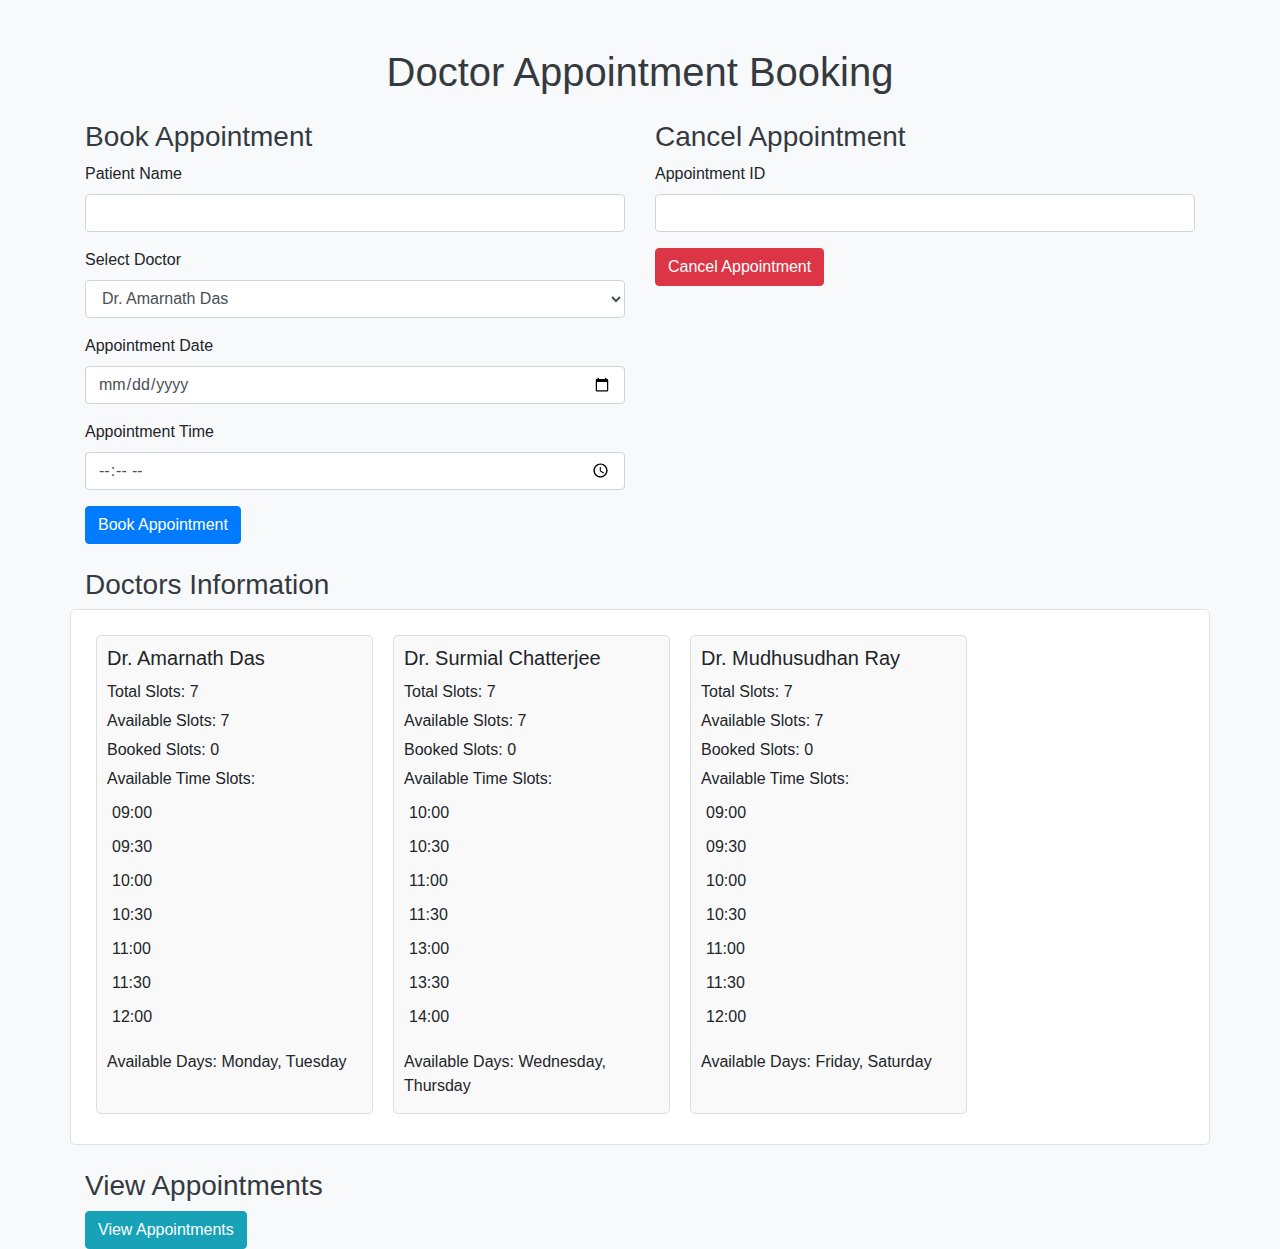
<file: index.html>
<!DOCTYPE html>
<html lang="en">
<head>
    <meta charset="UTF-8">
    <meta name="viewport" content="width=device-width, initial-scale=1.0">
    <title>Doctor Appointment Booking</title>
    <link rel="stylesheet" href="https://maxcdn.bootstrapcdn.com/bootstrap/4.5.2/css/bootstrap.min.css">
    <link rel="stylesheet" href="css/styles.css">
</head>
<body>
    <div class="container">
        <h1 class="text-center mt-5">Doctor Appointment Booking</h1>
        
        <div class="row mt-4">
            <div class="col-md-6">
                <h3>Book Appointment</h3>
                <form id="bookingForm">
                    <div class="form-group">
                        <label for="patientName">Patient Name</label>
                        <input type="text" class="form-control" id="patientName" required>
                    </div>
                    <div class="form-group">
                        <label for="doctorSelection">Select Doctor</label>
                        <select class="form-control" id="doctorSelection" required>
                            <!-- Options will be dynamically populated -->
                        </select>
                    </div>
                    <div class="form-group">
                        <label for="appointmentDate">Appointment Date</label>
                        <input type="date" class="form-control" id="appointmentDate" required>
                    </div>
                    <div class="form-group">
                        <label for="appointmentTime">Appointment Time</label>
                        <input type="time" class="form-control" id="appointmentTime" required>
                    </div>
                    <button type="submit" class="btn btn-primary">Book Appointment</button>
                </form>
            </div>
            
            <div class="col-md-6">
                <h3>Cancel Appointment</h3>
                <form id="cancelForm">
                    <div class="form-group">
                        <label for="appointmentId">Appointment ID</label>
                        <input type="text" class="form-control" id="appointmentId" required>
                    </div>
                    <button type="submit" class="btn btn-danger">Cancel Appointment</button>
                </form>
            </div>
        </div>
        
        <div class="row mt-4">
            <div class="col-12">
                <h3>Doctors Information</h3>
                <div class="row" id="doctorsList">
                    <!-- Doctor cards will be dynamically populated -->
                </div>
            </div>
        </div>

        <div class="row mt-4">
            <div class="col-12">
                <h3>View Appointments</h3>
                <a href="appointments.html" class="btn btn-info">View Appointments</a>
            </div>
        </div>
    </div>

    <script src="https://code.jquery.com/jquery-3.5.1.min.js"></script>
    <script src="https://cdn.jsdelivr.net/npm/@popperjs/core@2.9.3/dist/umd/popper.min.js"></script>
    <script src="https://maxcdn.bootstrapcdn.com/bootstrap/4.5.2/js/bootstrap.min.js"></script>
    <script src="js/script.js"></script>
</body>
</html>
</file>
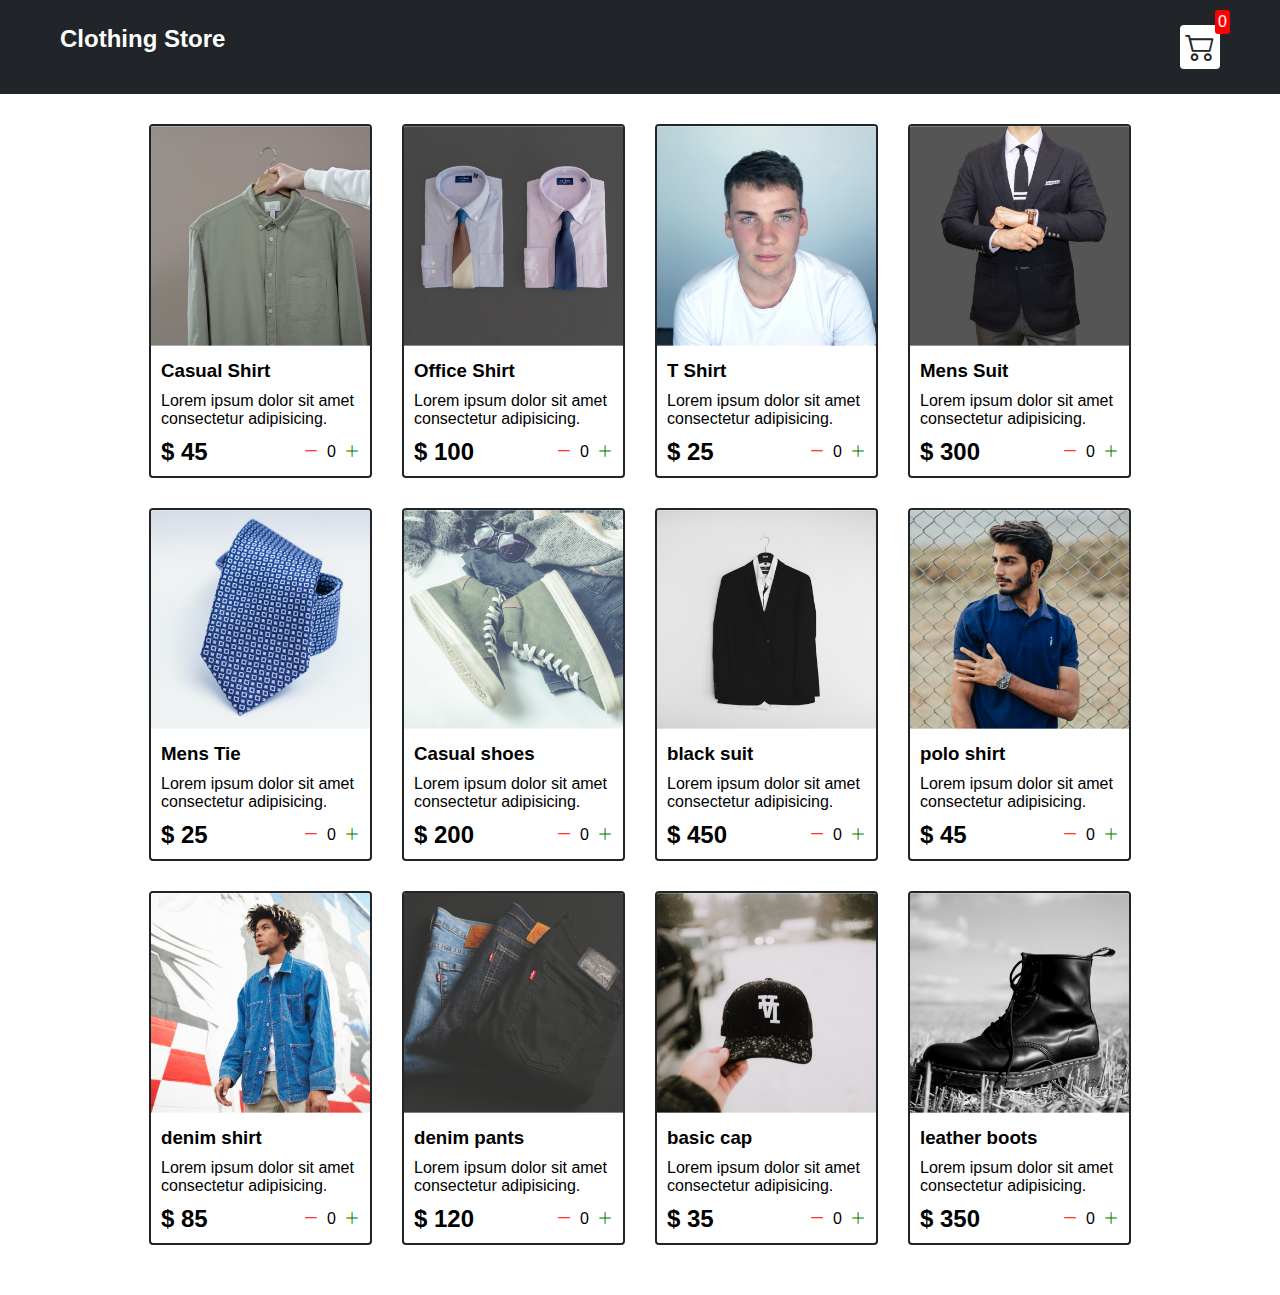
<file: shopping-cart-js-main/index.html>
<!DOCTYPE html>
<html lang="en">

<head>
  <meta charset="UTF-8">
  <meta http-equiv="X-UA-Compatible" content="IE=edge">
  <meta name="viewport" content="width=device-width, initial-scale=1.0">
  <title>Clothing Store</title>
  <link rel="stylesheet" href="src/style.css">
  <link rel="stylesheet" href="https://cdn.jsdelivr.net/npm/bootstrap-icons@1.8.1/font/bootstrap-icons.css">
</head>

<body>
  <div class="navbar">
    <a href="index.html">
      <h2>Clothing Store</h2>
    </a>

    <a href="cart.html">
      <div class="cart">
        <i class="bi bi-cart2"></i>
        <div id="cartAmount" class="cartAmount">0</div>
      </div>
    </a>

  </div>

  <div class="shop" id="shop">


  </div>

</body>
<script src="src/Data.js"></script>
<script src="src/main.js"></script>

</html>
</file>
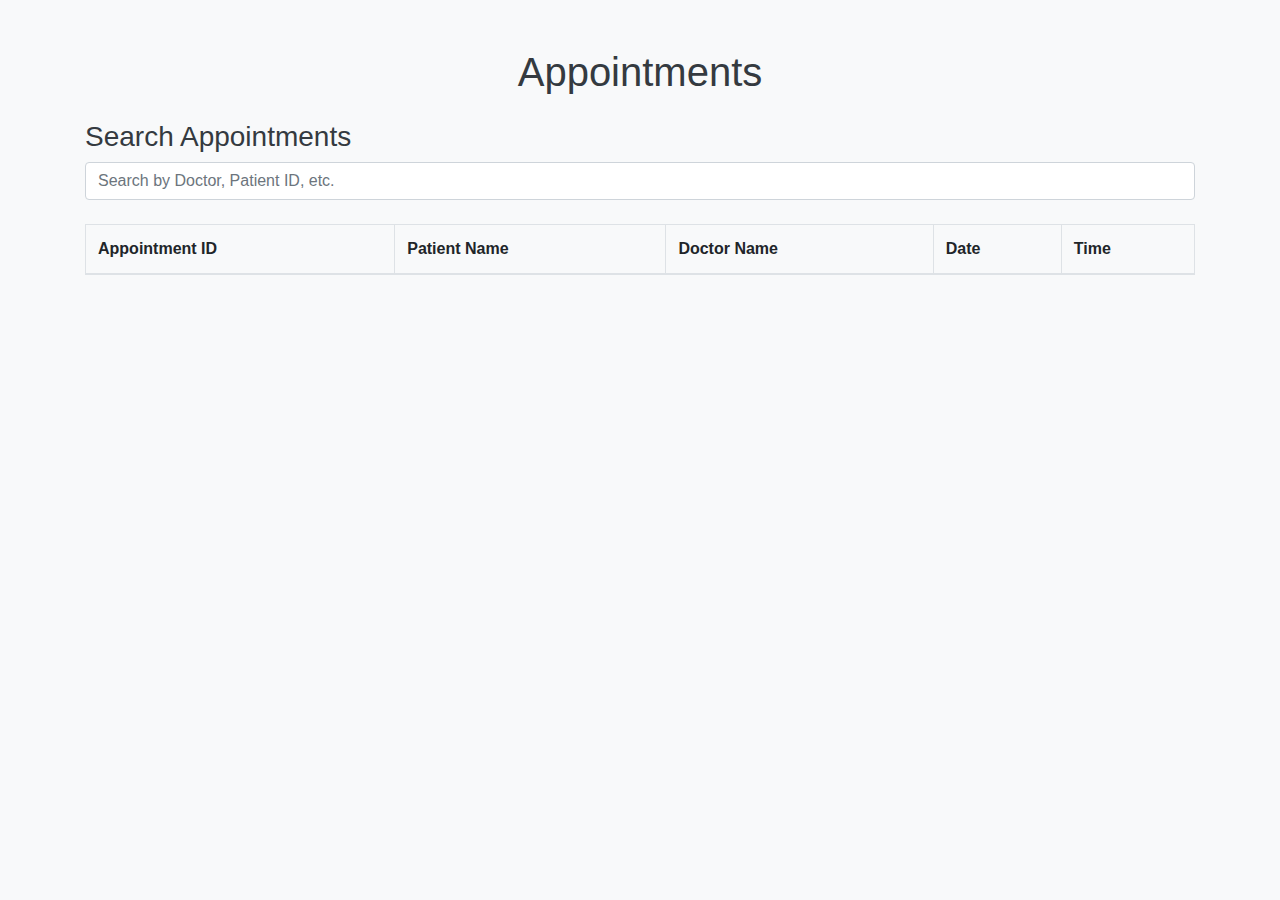
<file: appointments.html>
<!DOCTYPE html>
<html lang="en">
<head>
    <meta charset="UTF-8">
    <meta name="viewport" content="width=device-width, initial-scale=1.0">
    <title>Appointments</title>
    <link rel="stylesheet" href="https://maxcdn.bootstrapcdn.com/bootstrap/4.5.2/css/bootstrap.min.css">
    <link rel="stylesheet" href="css/styles.css">
</head>
<body>
    <div class="container">
        <h1 class="text-center mt-5">Appointments</h1>
        <div class="row mt-4">
            <div class="col-12">
                <h3>Search Appointments</h3>
                <input type="text" id="searchInput" class="form-control" placeholder="Search by Doctor, Patient ID, etc.">
            </div>
        </div>
        <div class="row mt-4">
            <div class="col-12">
                <table class="table table-bordered" id="appointmentsTable">
                    <thead>
                        <tr>
                            <th>Appointment ID</th>
                            <th>Patient Name</th>
                            <th>Doctor Name</th>
                            <th>Date</th>
                            <th>Time</th>
                        </tr>
                    </thead>
                    <tbody>
                        <!-- Appointments will be dynamically populated -->
                    </tbody>
                </table>
            </div>
        </div>
    </div>

    <script src="https://code.jquery.com/jquery-3.5.1.min.js"></script>
    <script src="https://cdn.jsdelivr.net/npm/@popperjs/core@2.9.3/dist/umd/popper.min.js"></script>
    <script src="https://maxcdn.bootstrapcdn.com/bootstrap/4.5.2/js/bootstrap.min.js"></script>
    <script src="js/appointments.js"></script>
</body>
</html>
</file>
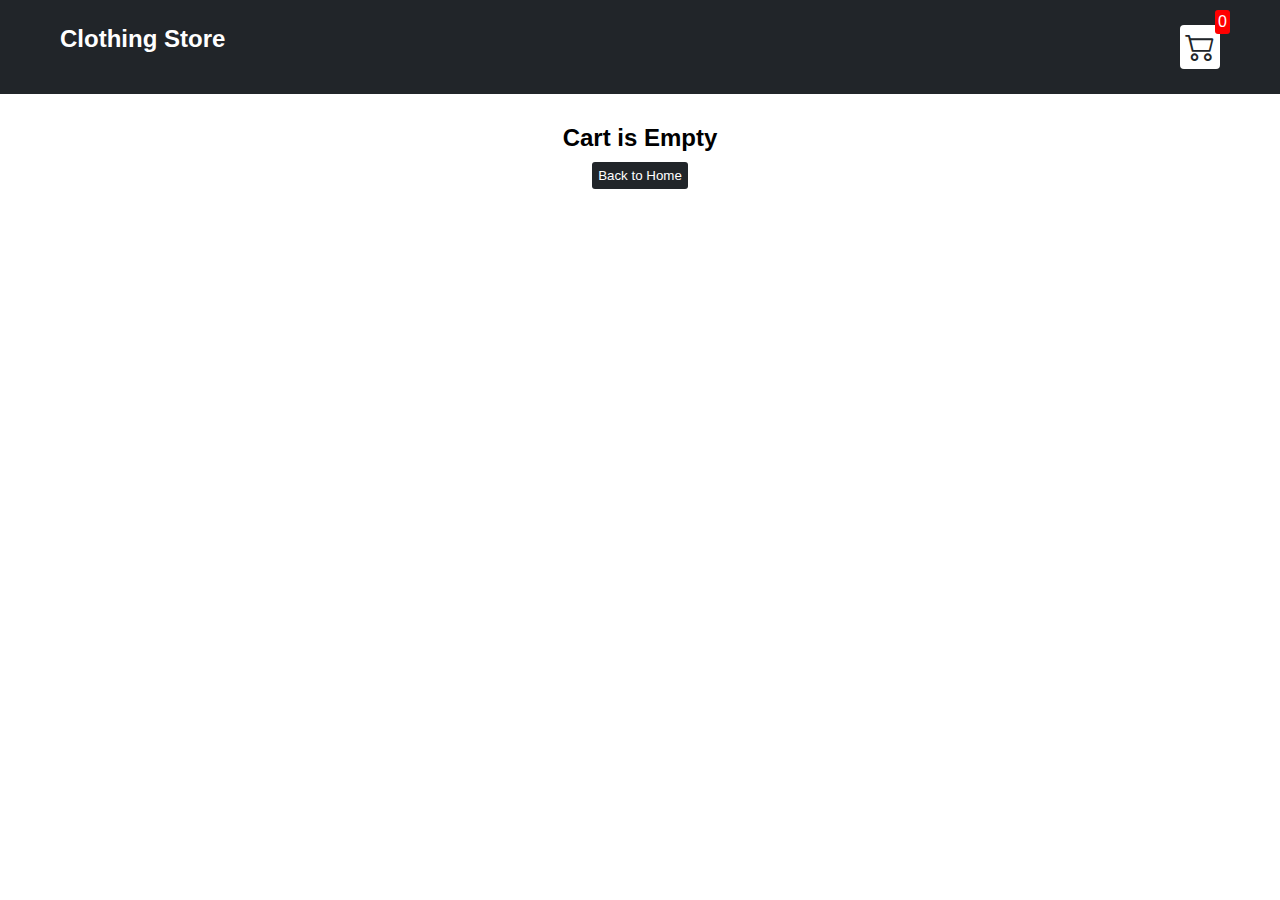
<file: shopping-cart-js-main/cart.html>
<!DOCTYPE html>
<html lang="en">

<head>
  <meta charset="UTF-8">
  <meta http-equiv="X-UA-Compatible" content="IE=edge">
  <meta name="viewport" content="width=device-width, initial-scale=1.0">
  <title>Clothing Store</title>
  <link rel="stylesheet" href="src/style.css">
  <link rel="stylesheet" href="https://cdn.jsdelivr.net/npm/bootstrap-icons@1.8.1/font/bootstrap-icons.css">
</head>

<body>
  <div class="navbar">
    <a href="index.html">
      <h2>Clothing Store</h2>
    </a>

    <a href="cart.html">
      <div class="cart">
        <i class="bi bi-cart2"></i>
        <div id="cartAmount" class="cartAmount">0</div>
      </div>
    </a>

  </div>

  <div id="label" class="text-center"></div>

  <div class="shopping-cart" id="shopping-cart"></div>
</body>
<script src="src/Data.js"></script>
<script src="src/cart.js"></script>

</html>
</file>
<file: css/styles.css>
/* Custom styles for the Doctor Appointment Booking System */
body {
    background-color: #f8f9fa;
}

h1, h3 {
    color: #343a40;
}

#appointmentsList, #doctorsList {
    background-color: #fff;
    border: 1px solid #dee2e6;
    padding: 15px;
    border-radius: 5px;
}
/* ghh */

.doctor-card {
    border: 1px solid #dee2e6;
    border-radius: 5px;
    padding: 10px;
    margin: 10px;
    width: 20rem;
    background-color: #fff;
}

.booked-slot {
    background-color: #ffc107;
    color: #fff;
}

.doctor-card {
    border: 1px solid #ddd;
    padding: 10px;
    margin-bottom: 15px;
    border-radius: 5px;
    background-color: #f9f9f9;
}
.doctor-card h5 {
    margin-bottom: 10px;
}
.doctor-card p {
    margin: 5px 0;
}
.doctor-card ul {
    list-style: none;
    padding: 0;
}
.doctor-card li {
    padding: 5px;
}
.doctor-card li.booked {
    color: #999;
    text-decoration: line-through;
}
</file>
<file: shopping-cart-js-main/src/style.css>
/**
* ! Changing default styles of the browser
**/

* {
  margin: 0;
  padding: 0;
  box-sizing: border-box;
}

body {
  font-family: sans-serif;
}

i {
  cursor: pointer;
}

a {
  text-decoration: none;
  color: white;
}

/**
* ! Navbar STyles are here
**/

.navbar {
  display: flex;
  flex-direction: row;
  justify-content: space-between;
  background-color: #212529;
  color: white;
  padding: 25px 60px;
  margin-bottom: 30px;
}

.cart {
  position: relative;
  background-color: #fff;
  color: #212529;
  font-size: 30px;
  padding: 5px;
  border-radius: 4px;
}

.cartAmount {
  position: absolute;
  top: -15px;
  right: -10px;
  font-size: 16px;
  background-color: red;
  color: white;
  padding: 3px;
  border-radius: 3px;
}

/**
* ! Shop items styles are here
**/

.shop {
  display: grid;
  grid-template-columns: repeat(4, 223px);
  gap: 30px;
  justify-content: center;
  margin-bottom: 50px;
}

@media (max-width: 1000px) {
  .shop {
    grid-template-columns: repeat(2, 223px);
  }
}

@media (max-width: 500px) {
  .shop {
    grid-template-columns: repeat(1, 223px);
  }
}

.item {
  border: 2px solid #212529;
  border-radius: 4px;
}
.item img {
  width: 100%;
  border-radius: 2px 2px 0 0;
}

.details {
  display: flex;
  flex-direction: column;
  padding: 10px;
  gap: 10px;
}

.price-quantity {
  display: flex;
  flex-direction: row;
  justify-content: space-between;
  align-items: center;
}

.buttons {
  display: flex;
  flex-direction: row;
  gap: 8px;
  font-size: 16px;
}

.bi-dash-lg {
  color: red;
}

.bi-plus-lg {
  color: green;
}

/**
* ! style rules for label and some buttons
**/

.text-center {
  text-align: center;
  margin-bottom: 20px;
}

.HomeBtn,
.checkout,
.removeAll {
  background-color: #212529;
  color: white;
  border: none;
  padding: 6px;
  border-radius: 3px;
  cursor: pointer;
  margin-top: 10px;
}

.checkout {
  background-color: green;
}
.removeAll {
  background-color: red;
}
.bi-x-lg {
  color: red;
  font-weight: bold;
}

/**
* ! style rules for shopping-cart
**/

.shopping-cart {
  display: grid;
  grid-template-columns: repeat(1, 320px);
  justify-content: center;
  gap: 15px;
}

/**
* ! style rules for cart-item
**/

.cart-item {
  border: 2px solid #212529;
  border-radius: 5px;
  display: flex;
}

.title-price-x {
  width: 195px;
  display: flex;
  align-items: center;
  justify-content: space-between;
  /* border: 2px solid red; */
}

.title-price {
  display: flex;
  align-items: center;
  gap: 10px;
}

.cart-item-price {
  background-color: #212529;
  color: white;
  border-radius: 4px;
  padding: 3px 6px;
}
</file>
